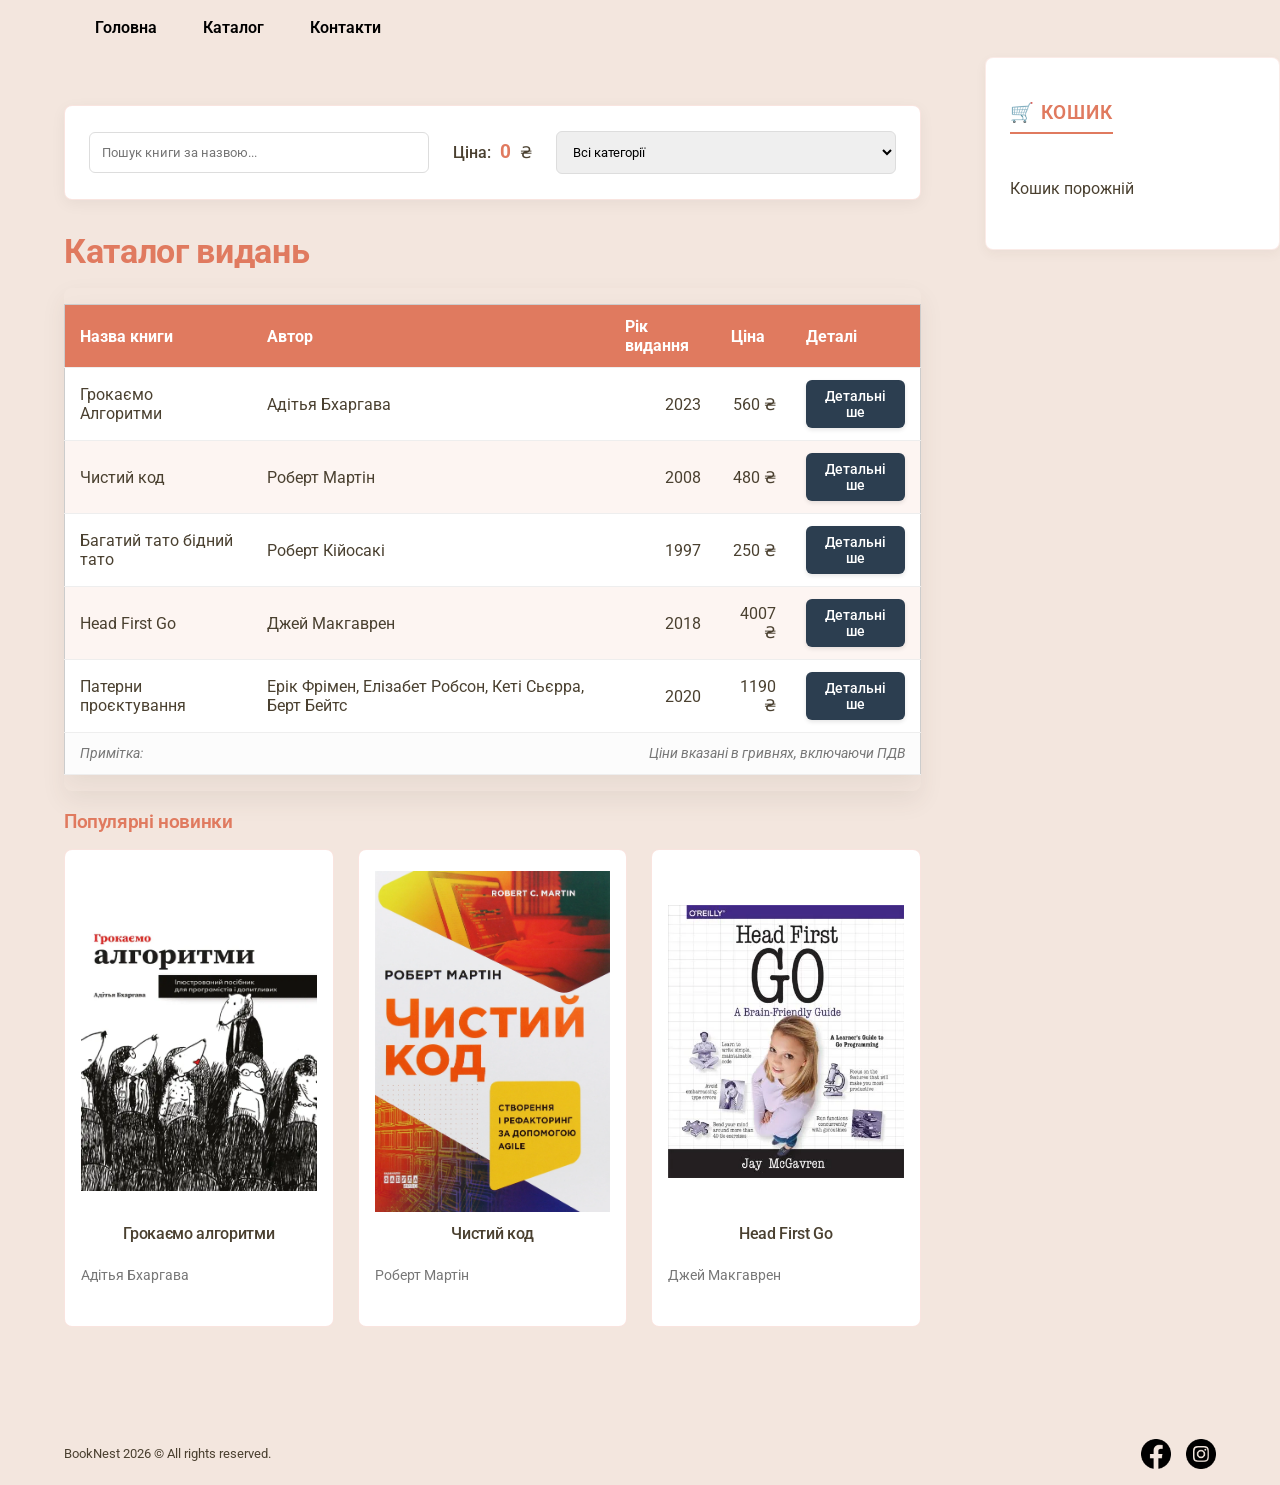
<file: catalog.html>
<!DOCTYPE html>
<html lang="uk">

<head>
    <meta charset="UTF-8">
    <meta name="viewport" content="width=device-width, initial-scale=1.0">
    <!-- SEO опис -->
    <meta name="description" content="Каталог книг онлайн бібліотеки. Переглядайте книги за жанрами та авторами.">
    <!-- Open Graph -->
    <meta property="og:title" content="Каталог книг | Онлайн бібліотека">
    <meta property="og:description" content="Великий каталог книг онлайн: художня, наукова та класика.">
    <meta property="og:image" content="images/icon/catalog.webp">
    <link rel="preconnect" href="https://fonts.googleapis.com">
    <link rel="preconnect" href="https://fonts.gstatic.com" crossorigin>
    <link href="https://fonts.googleapis.com/css2?family=Roboto:ital,wght@0,100..900;1,100..900&display=swap"
        rel="stylesheet">
    <link rel="stylesheet" href="styles.css">
    <link rel="stylesheet" href="style_adaptive.css">
    <title>Каталог</title>
</head>

<body>
    <script src="script.js" defer></script>
    <header>
        <nav class="top-nav">
            <input id="menu-toggle" type="checkbox">

            <label class="menu-button-container" for="menu-toggle">
                <div class="menu-button"></div>
            </label>

            <ul class="menu">
                <li><a href="index.html">Головна</a></li>
                <li><a href="catalog.html">Каталог</a></li>
                <li><a href="contacts.html">Контакти</a></li>
            </ul>
        </nav>
    </header>
    <main>
        <div class="controls">
            <input type="text" id="book-search" placeholder="Пошук книги за назвою...">
            <p>Ціна: <strong id="price-display">0</strong> &#8372;</p>
            <select id="category-filter">
                <option value="all">Всі категорії</option>
            </select>
        </div>
        <h2>Каталог видань</h2>
        <div class="table-wrapper">
            <table>
                <thead>
                    <tr>
                        <th>Назва книги</th>
                        <th>Автор</th>
                        <th>Рік видання</th>
                        <th>Ціна</th>
                        <th>Деталі</th>
                    </tr>
                </thead>
                <tbody id="catalog-body">
                </tbody>
                <tfoot>
                    <tr>
                        <td colspan="2">Примітка:</td>
                        <td colspan="3" class="table-note">Ціни вказані в гривнях, включаючи ПДВ</td>
                    </tr>
                </tfoot>
            </table>
        </div>
        <section class="featured-books" id="popular-new-arrivals">
            <h3>Популярні новинки</h3>
            <div class="smart-grid">
                <div class="book-item">
                    <img src="images/Grokking_Algorithms.webp" alt="Обкладинка">
                    <h4>Грокаємо алгоритми</h4>
                    <p>Адітья Бхаргава</p>
                </div>
                <div class="book-item">
                    <img src="images/Clean_Code.webp" alt="Обкладинка">
                    <h4>Чистий код</h4>
                    <p>Роберт Мартін</p>
                </div>
                <div class="book-item">
                    <img src="images/Head_First_Go.webp" alt="Обкладинка">
                    <h4>Head First Go</h4>
                    <p>Джей Макгаврен</p>
                </div>
            </div>
        </section>
    </main>
    <aside class="sidebar">
        <h3>🛒 Кошик</h3>
        <div id="cart-content">
            <p class="empty-msg">Кошик порожній</p>
        </div>
    </aside>
    <footer>
        <p>BookNest 2026 &#169; All rights reserved.</p>
        <div class="social-icons">
            <a href="#popular-new-arrivals">
                <img src="/images/icon/facebook.webp" alt="">
            </a>
            <a href="#">
                <img src="/images/icon/instagram.webp" alt="">
            </a>
        </div>
    </footer>
</body>

</html>
</file>
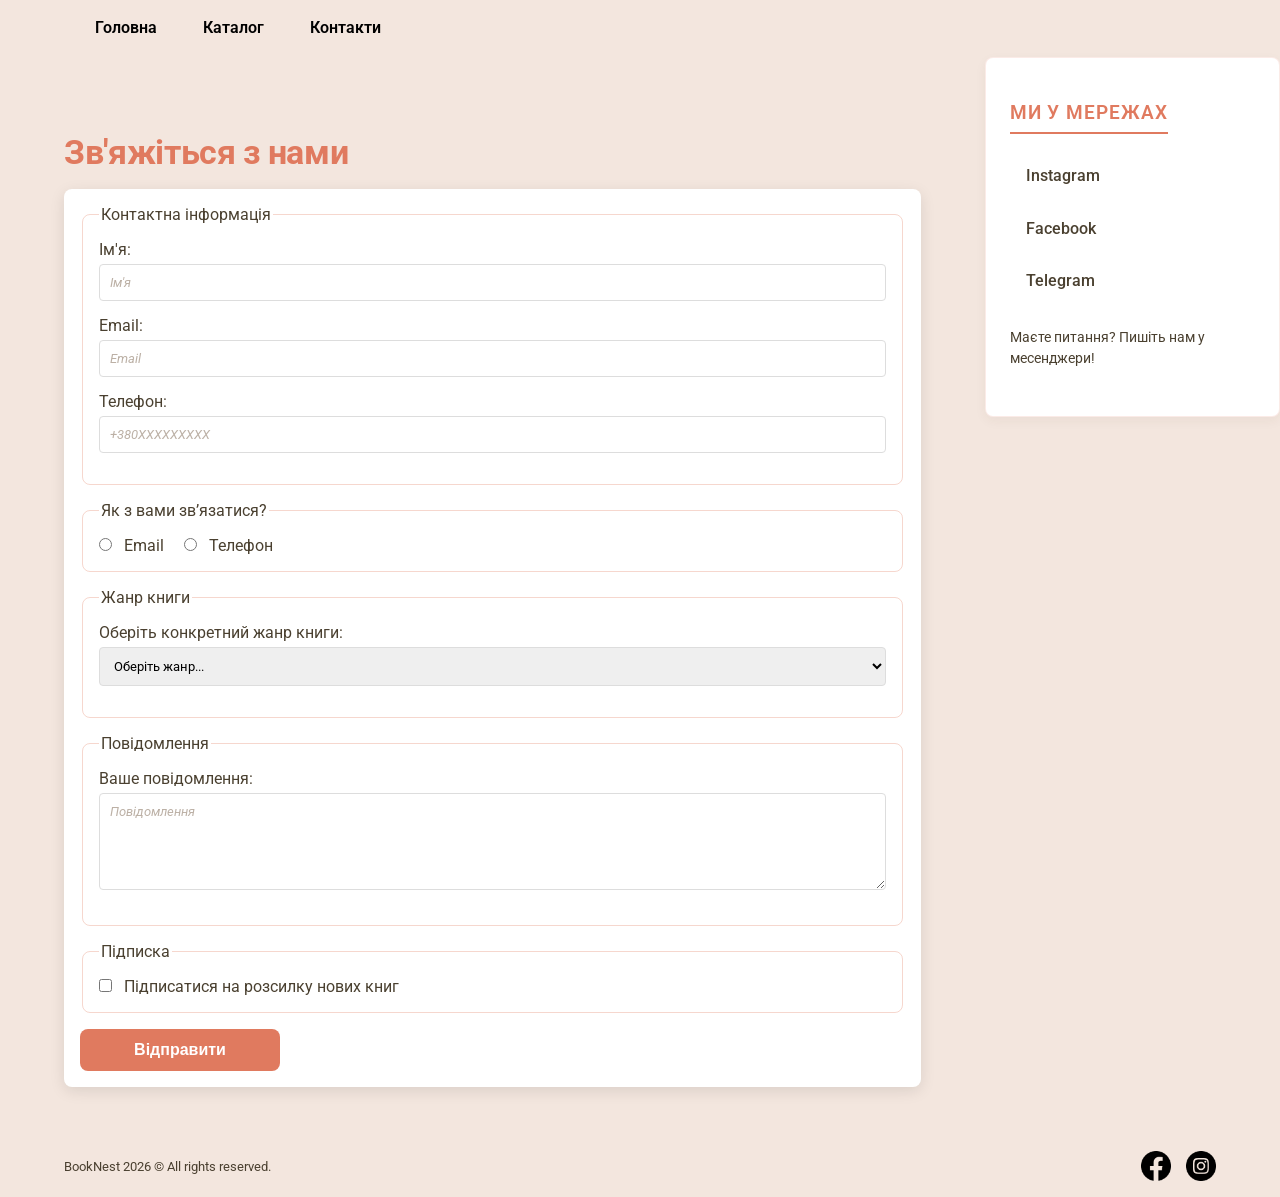
<file: contacts.html>
<!DOCTYPE html>
<html lang="uk">

<head>
    <meta charset="UTF-8">
    <!-- Адаптивність -->
    <meta name="viewport" content="width=device-width, initial-scale=1.0">
    <!-- SEO опис -->
    <meta name="description" content="Контакти онлайн бібліотеки. Зв'яжіться з нами через форму зворотного зв'язку.">
    <!-- Open Graph -->
    <meta property="og:title" content="Контакти | Онлайн бібліотека">
    <meta property="og:description" content="Напишіть нам через форму зворотного зв'язку або знайдіть контакти.">
    <meta property="og:image" content="images/icon/contacts.webp">
    <link rel="preconnect" href="https://fonts.googleapis.com">
    <link rel="preconnect" href="https://fonts.gstatic.com" crossorigin>
    <link href="https://fonts.googleapis.com/css2?family=Roboto:ital,wght@0,100..900;1,100..900&display=swap"
        rel="stylesheet">
    <link rel="stylesheet" href="styles.css">
    <link rel="stylesheet" href="style_adaptive.css">
    <title>Контакти</title>
</head>

<body>
    <script src="script.js" defer></script>
    <header>
        <nav class="top-nav">
            <input id="menu-toggle" type="checkbox">
            <label class="menu-button-container" for="menu-toggle">
                <div class="menu-button"></div>
            </label>
            <ul class="menu">
                <li><a href="index.html">Головна</a></li>
                <li><a href="catalog.html">Каталог</a></li>
                <li><a href="contacts.html">Контакти</a></li>
            </ul>
        </nav>
    </header>
    <main>
        <h2>Зв'яжіться з нами</h2>
        <form id="container-form">
            <fieldset>
                <legend>Контактна інформація</legend>
                <label for="name">Ім'я:</label>
                <input type="text" id="name" placeholder="Ім'я" required>

                <label for="email">Email:</label>
                <input type="email" id="email" placeholder="Email" required
                    pattern="^[a-zA-Z0-9._%+\-]+@[a-zA-Z0-9.-]+\.[a-zA-Z]{2,}$">
                    
                <label for="phone">Телефон:</label>
                <input type="tel" id="phone" placeholder="+380XXXXXXXXX" required pattern="\+380\d{9}">
            </fieldset>
            <fieldset>
                <legend>Як з вами зв’язатися?</legend>
                <input type="radio" id="contact-email" name="contact-method" value="email" required>
                <label for="contact-email">Email</label>

                <input type="radio" id="contact-phone" name="contact-method" value="phone">
                <label for="contact-phone">Телефон</label>
            </fieldset>
            <fieldset>
                <legend>Жанр книги</legend>
                <label for="genre">Оберіть конкретний жанр книги:</label>
                <select name="genre" id="genre" required>
                    <option value="" disabled selected>Оберіть жанр...</option>
                    <optgroup label="Художня література">
                        <option value="fantasy">Фентезі</option>
                        <option value="detective">Детектив</option>
                    </optgroup>
                    <optgroup label="Наукова література">
                        <option value="programming">Програмування</option>
                        <option value="mathematics">Математика</option>
                    </optgroup>
                </select>
            </fieldset>
            <fieldset>
                <legend>Повідомлення</legend>
                <label for="message">Ваше повідомлення:</label><br>
                <textarea name="message" id="message" rows="5" cols="40" placeholder="Повідомлення" required></textarea>
            </fieldset>
            <fieldset>
                <legend>Підписка</legend>
                <input type="checkbox" id="subscribe" name="subscribe" value="yes">
                <label for="subscribe">Підписатися на розсилку нових книг</label>
            </fieldset>
            <button type="submit">Відправити</button>
        </form>
    </main>
    <aside class="sidebar">
        <h3>Ми у мережах</h3>
        <ul>
            <li><a href="https://instagram.com" target="_blank">Instagram</a></li>
            <li><a href="https://facebook.com" target="_blank">Facebook</a></li>
            <li><a href="https://t.me" target="_blank">Telegram</a></li>
        </ul>
        <div style="margin-top: 1rem; font-size: 0.85rem;">
            <p>Маєте питання? Пишіть нам у месенджери!</p>
        </div>
    </aside>
    <footer>
        <p>BookNest 2026 &#169; All rights reserved.</p>
        <div class="social-icons">
            <a href="#popular-new-arrivals">
                <img src="/images/icon/facebook.webp" alt="">
            </a>
            <a href="#">
                <img src="/images/icon/instagram.webp" alt="">
            </a>
        </div>
    </footer>
</body>

</html>
</file>
<file: styles.css>
/* CSS-змінні та відносні одиниці (rem) */
:root {
    --main-color: #f3e6de;
    --accent-color: #e07a5f;
    --text-color: #4a4030;
    --nav-color: #000000;
    --nav-color--hover: #4a4030;
    --border-radius: 0.5rem;
    --spacing: 1rem;
    --container-width: 100rem;
}

.logo {
    width: 5rem;
    height: 5rem;
    border: none;
    border-radius: 0.5rem;
    margin-top: 1rem;
}

/* Встановлюємо глобальне правило  box-sizing = border-box */
*,
*::before,
*::after {
    box-sizing: border-box;
    list-style: none;
}

/* Центрування головного контейнера та padding */
header,
main,
footer {
    width: 100%;
    margin: 0 auto;
    padding: 0 var(--spacing);
}

main {
    padding-top: 2rem;
    padding-bottom: 2rem;
}

body {
    background-color: var(--main-color);
    color: var(--text-color);
    font-family: 'Roboto', sans-serif;
    overflow-x: hidden;
}

/* Ієрархія заголовків та міжлітерний інтервал */
h1,
h2,
h3,
h4,
h5,
h6 {
    color: var(--accent-color);
    line-height: 1.2;
    margin-bottom: var(--spacing);
    letter-spacing: -0.02em;
}

h1 {
    color: var(--accent-color);
    font-weight: 900;
    font-size: 2rem;
}

h2 {
    font-size: 2rem;
    font-weight: 700;
    letter-spacing: -0.01em;
}

h3 {
    font-size: 1.75rem;
    font-weight: 600;
}

h4 {
    font-size: 1.5rem;
    font-weight: 500;
}

/* Налаштування параграфів */
p {
    color: var(--text-color);
    line-height: 1.5;
    text-align: left;
    margin-bottom: var(--spacing);
    padding: 0.5rem 0;
}

/* Закруглення + рамка та тіні і ефект "elevation" */
picture img,
video {
    display: block;
    max-width: 100%;
    height: auto;
    border: 2px solid var(--accent-color);
    border-radius: var(--border-radius);
    margin: var(--spacing) 0;
    box-shadow: 0 8px 20px rgba(0, 0, 0, 0.15);
}

table,
form {
    border: 1px solid #ccc;
    border-radius: var(--border-radius);
    padding: var(--spacing);
    background-color: #fff;
}

/* Обгортка для прокрутки таблиці */
.table-wrapper {
    width: 100%;
    overflow-x: auto;
    border-radius: var(--border-radius);
    box-shadow: 0 10px 25px rgba(74, 64, 48, 0.08);
    margin: var(--spacing) 0;
}


/* Кастомізація таблиці + використання overflow для контенту */
table {
    width: 100%;
    box-shadow: 0 10px 25px rgba(74, 64, 48, 0.08);
    overflow: hidden;
    margin: var(--spacing) 0;
    border-radius: var(--border-radius);
    overflow-x: auto;
    border-collapse: collapse;
}

thead tr {
    background-color: var(--accent-color);
    color: white;
}

th,
td {
    padding: 12px 15px;
    text-align: left;
    border-bottom: 1px solid #eee;
    white-space: normal;
    word-break: break-word;
}

tbody tr:nth-child(even) {
    background-color: #fdf5f2;
}

tbody tr:hover {
    background-color: #fae9e4;
    transition: background-color 0.2s;
}

tfoot {
    font-style: italic;
    font-size: 0.9rem;
    color: #777;
    background-color: #fcfcfc;
}

.table-note {
    text-align: right;
}

thead {
    background-color: var(--accent-color);
    color: white;
}

form {
    box-shadow: 0 4px 15px rgba(0, 0, 0, 0.1);
    border: none;
}

form textarea {
    max-height: 300px;
    overflow-y: auto;
    resize: vertical;
}

form input {
    border: none;
}

/* Кастомізуємо input, textarea, select при фокусі*/
form input:focus,
form textarea:focus,
form select:focus {
    outline: none;
    border: 2px solid var(--accent-color);
    background-color: #fffaf8;
    box-shadow: 0 4px 12px rgba(224, 122, 95, 0.15);
    transform: translateY(-1px);
}

/* Кастомізуємо input, textarea, select*/
form input,
form textarea,
form select {
    width: 100%;
    padding: 10px;
    margin-top: 5px;
    margin-bottom: 15px;
    border: 1px solid #ddd;
    border-radius: 4px;
    font-family: inherit;
    transition: all 0.3s ease;
}

/* Кастомізація чекбоксу та радіо кнопок */
form input[type="radio"],
form input[type="checkbox"] {
    display: inline-block;
    width: auto;
    height: auto;
    margin: 0 0.5rem 0 0;
    cursor: pointer;
    appearance: radio;
}

label[for] {
    display: inline-block;
    margin-right: 1rem;
    cursor: pointer;
}

fieldset {
    border: 1px solid var(--accent-color);
    border: 1px solid rgba(224, 122, 95, 0.3);
    transition: box-shadow 0.3s ease;
    border-radius: var(--border-radius);
    margin-bottom: var(--spacing);
    padding: var(--spacing);
}

fieldset:focus-within {
    box-shadow: 0 2px 8px rgba(224, 122, 95, 0.2);
}

/* Стилізація кнопок типу submit */
button[type="submit"] {
    background-color: var(--accent-color);
    color: white;
    padding: 12px 24px;
    border: none;
    border-radius: var(--border-radius);
    font-size: 1rem;
    font-weight: 700;
    cursor: pointer;
    transition: background-color 0.3s, transform 0.2s;
    display: block;
    width: 100%;
}

button[type="submit"]:hover {
    background-color: #d0694f;
    transform: scale(1.02);
}

button[type="submit"]:active {
    transform: scale(0.98);
}

/* Кастомізація placeholder */
form input::placeholder,
textarea::placeholder {
    color: #a09080;
    font-style: italic;
    opacity: 0.7;
}

/* Валідація: червона рамка при помилці */
form input:invalid:not(:placeholder-shown) {
    /* :not(:placeholder-shown) потрібен, аби порожні поля не були червоними одразу при завантаженні сторінки */
    border: 2px solid #ff1900;
}

/* Зелена рамка при правильному заповненні */
form input:valid:not(:placeholder-shown) {
    border: 2px solid #2ecc71;
}

/* Flexbox навігація */
nav ul {
    display: flex;
    justify-content: space-around;
    flex-direction: row;
    align-items: center;
    flex-wrap: wrap;
    gap: 1rem;
    margin: 0;
    padding: 0.5rem 0;
    list-style: none;
    text-align: left;
}

nav ul li {
    font-size: 1rem;
}

/* Аби останній елемент не мав зайвого відступу  */
nav ul li:last-child {
    margin-right: 0;
}

/* Стилізація посилань + плавний перехід між посиланнями*/
nav ul li a {
    display: block;
    /* збільшення зони кліку */
    padding: 10px 15px;
    text-decoration: none;
    color: var(--nav-color);
    font-weight: 600;
    border-bottom: 2px solid transparent;
    /* резервуємо місце під рамку, аби текст не стрибав */
    transition: all 0.3s ease;
    white-space: nowrap;
}

/* Ефект зміни кольору тексту у меню при наведенні */
nav ul li a:hover {
    color: var(--nav-color--hover);
}

/* Ефект активного меню */
nav ul li a.active {
    color: var(--accent-color);
    border-bottom-color: var(--accent-color);
}

/* Вирівнювання чисел у таблиці праворуч */
.number-cell {
    text-align: right;
}

/* Простий footer */
footer {
    display: flex;
    flex-direction: row;
    justify-content: space-between;
    /* копірайт і іконки по краях */
    align-items: center;
    flex-wrap: wrap;
    gap: 0.5rem;
    padding-top: 1rem;
    padding-bottom: 1rem;
}

footer p {
    font-size: 0.8rem;
    margin: 0;
    padding: 0;
}

.social-icons {
    display: flex;
    gap: 15px
}

.social-icons a img {
    width: 30px;
}


/* Основний контейнер сайдбару */
.sidebar {
    background-color: #ffffff;
    /* Білий фон для контрасту */
    padding: 1.5rem;
    border-radius: var(--border-radius);
    border: 1px solid rgba(224, 122, 95, 0.15);
    /* Дуже тонка рамка в колір акценту */
    box-shadow: 0 4px 12px rgba(74, 64, 48, 0.05);
    height: fit-content;
}

/* Заголовок сайдбару */
.sidebar h3 {
    font-size: 1.2rem;
    text-transform: uppercase;
    letter-spacing: 0.05em;
    margin-bottom: 1.2rem;
    padding-bottom: 0.5rem;
    border-bottom: 2px solid var(--accent-color);
    display: inline-block;
    /* Щоб лінія підкреслення не була на всю ширину */
}

/* Список категорій */
.sidebar ul {
    padding: 0;
    margin: 0;
    list-style: none;
    /* Прибираємо маркери */
}

.sidebar ul li {
    margin-bottom: 0.5rem;
}

/* Стилізація посилань */
.sidebar ul li a {
    display: block;
    padding: 0.8rem 1rem;
    color: var(--text-color);
    text-decoration: none;
    font-weight: 500;
    border-radius: 6px;
    transition: all 0.3s ease;
    background-color: transparent;
}

/* Ефект при наведенні */
.sidebar ul li a:hover {
    background-color: #fdf5f2;
    /* Світло-бежевий фон */
    color: var(--accent-color);
    padding-left: 1.5rem;
    /* Ефект "зміщення" вправо */
}

/* Активний стан */
.sidebar ul li a.active {
    background-color: var(--accent-color);
    color: white;
}


/* Розумна сітка карток у каталозі*/
.smart-grid {
    display: grid;
    grid-template-columns: repeat(auto-fit, minmax(200px, 1fr));
    gap: 1.5rem;
    margin-bottom: 3rem;
}

.book-item {
    background-color: #fff;
    padding: 1rem;
    border-radius: var(--border-radius);
    border: 1px solid rgba(224, 122, 95, 0.2);
    text-align: center;
    transition: transform 0.2s;
}

.book-item:hover {
    transform: scale(1.03);
    box-shadow: 0 5px 15px rgba(0, 0, 0, 0.1);
}

.book-item img {
    width: 100%;
    height: 350px;
    /* Фіксована висота для однорідності */
    object-fit: contain;
    border-radius: 4px;
    margin-bottom: 0.5rem;
}

.book-item h4 {
    font-size: 1rem;
    margin: 0.5rem 0;
    color: var(--text-color);
}

.book-item p {
    font-size: 0.85rem;
    color: #777;
}

/* Стилі для кнопки "Детальніше" */
.details-button {
    padding: 8px 16px;
    font-family: 'Roboto', sans-serif;
    font-size: 14px;
    font-weight: 500;
    color: #ffffff;
    background-color: #2c3e50;
    border: none;
    border-radius: 6px;
    cursor: pointer;
    transition: all 0.3s ease;
    box-shadow: 0 2px 4px rgba(0, 0, 0, 0.1);
    display: inline-block;
}

.details-button:hover {
    background-color: #34495e;
    transform: translateY(-1px);
    box-shadow: 0 4px 8px rgba(0, 0, 0, 0.15);
}

/* Ефект при натисканні */
.details-button:active {
    transform: translateY(0);
    box-shadow: 0 1px 2px rgba(0, 0, 0, 0.1);
}

/* Стилізація самої комірки, де лежить кнопка */
.action-cell {
    text-align: center;
    /* Центруємо кнопку в колонці */
    vertical-align: middle;
}

/* Стилізація обраного товару */
.book-item.selected {
    outline: 1.5px solid #ffaf5f;
    transform: scale(1.02);
    transition: all 0.2s ease;
}

/* Стиль для активного рядка в таблиці */
#catalog-body tr.active {
    background-color: #ffc464;
    border-left: 4px solid #2c3e50;
}

.controls {
    display: flex;
    flex-wrap: wrap;
    align-items: center;
    gap: 1.5rem;
    background-color: #fff;
    padding: 1.5rem;
    border-radius: var(--border-radius);
    box-shadow: 0 4px 15px rgba(0, 0, 0, 0.05);
    margin-bottom: 2rem;
    border: 1px solid rgba(224, 122, 95, 0.2);
}

/* Поле пошуку та селект */
#book-search,
#category-filter {
    flex: 1;
    min-width: 200px;
    padding: 12px;
    border: 1px solid #ddd;
    border-radius: 6px;
    font-family: inherit;
    transition: all 0.3s ease;
}

/* Стилізація відображення ціни */
.controls p {
    margin: 0;
    font-weight: 500;
    color: var(--text-color);
    white-space: nowrap;
}

#price-display {
    color: var(--accent-color);
    font-size: 1.2rem;
    padding: 0 5px;
}

#book-search:focus,
#category-filter:focus {
    outline: none;
    border-color: var(--accent-color);
    box-shadow: 0 0 0 3px rgba(224, 122, 95, 0.15);
}

/* Анімація для кошика */
.cart-item-copy {
    display: flex;
    justify-content: space-between;
    padding: 10px;
    margin-bottom: 8px;
    border-radius: var(--border-radius);
    background-color: #9e9d9d;
    border: 1px solid rgba(224, 122, 95, 0.2);
    opacity: 100;
    transform: translateX(0);
    transition: all 0.4s;
}

.added-animation {
    opacity: 0;
    transform: translateX(-20px);
}
</file>
<file: style_adaptive.css>
/* MOBILE FIRST */

/* Налаштовуємо базові стилі (шрифти)  */
h1 {
    font-size: 1.38rem;
}

h2 {
    font-size: 1.35rem;
}

h3 {
    font-size: 1.2rem;
}

/* Гнучкий медіа контент */
img,
video,
audio,
picture img {
    max-width: 100%;
    height: auto;
    display: block;
}

/* GRID архітектура для Mobile First */
body {
    display: grid;
    grid-template-columns: 1fr;
    grid-template-rows: auto;
    grid-template-areas:
        "header"
        "main"
        "sidebar"
        /* sidebar під main на мобільних */
        "footer";
    gap: 0;
    /* відступи задаємо через padding самих секцій */
    min-height: 100vh;
}

/* Призначаємо імена grid-елементам */
header {
    grid-area: header;
}

main {
    grid-area: main;
}

footer {
    grid-area: footer;
}

aside,
.sidebar {
    grid-area: sidebar;
}

/* Медіа-запит для планшетів та десктопу*/
@media (min-width: 768px) {

    /* Типографіка — збільшуємо заголовки */
    h1 {
        font-size: 2.5rem;
    }

    h2 {
        font-size: 2.1rem;
    }

    /* Збільшуємо padding контейнера */
    header,
    main,
    footer {
        padding-left: 4rem;
        padding-right: 4rem;
    }

    main {
        padding-top: 3rem;
        padding-bottom: 3rem;
    }

    /* Кнопка submit — не на весь екран */
    button[type="submit"] {
        width: auto;
        min-width: 200px;
        margin: 0;
        /* вирівнювання залишаємо стандартним */
    }

    /* Grid для планшету і дексктопу дві колонки */
    body {
        grid-template-columns: 5fr 1.5fr;
        grid-template-areas:
            "header  header"
            "main    sidebar"
            /* sidebar праворуч від main */
            "footer  footer";

    }

    .sidebar {
        align-self: flex-start;
        /* Вирівнює сайдбар по верхньому краю grid-рядка */
    }
}

/* Для великих екранів */
@media (min-width: 1200px) {

    /* Обмежуємо максимальну ширину grid і центруємо */
    body {
        max-width: 100rem;
        margin: 0 auto;
    }
}


/* Покращення вигляду медіа на головній сторінці */
.media-container {
    display: flex;
    flex-direction: column;
    /* На мобільних в колонку*/
    gap: 1.5rem;
    margin-bottom: 2rem;
    width: 100%;
}

@media (min-width: 1024px) {
    .media-container {
        flex-direction: row;
        /* На великих екранах у ряд*/
        align-items: flex-start;
    }

    .media-container picture img,
    .media-container video {
        width: 100%;
        height: 400px;
        object-fit: cover;
        border-radius: var(--border-radius);
    }
}

/* Адаптивне меню-бургер */

/* Базові налаштування навігації */
.top-nav {
    display: flex;
    justify-content: space-between;
    align-items: center;
    padding: 0.5rem 1rem;
    position: relative;
    /* Важливо для позиціювання меню */
}

/* Кнопка-бургер (іконка) */
.menu-button-container {
    display: flex;
    height: 20px;
    width: 30px;
    cursor: pointer;
    flex-direction: column;
    justify-content: center;
    align-items: center;
    z-index: 1001;
    /* Поверх меню */
}

.menu-button,
.menu-button::before,
.menu-button::after {
    display: block;
    background-color: var(--accent-color);
    position: absolute;
    height: 3px;
    width: 25px;
    transition: transform 400ms ease;
    border-radius: 2px;
}

/* Анімація меню */

#menu-toggle {
    display: none;
    /* Ховаємо сам чекбокс */
}

.menu-button::before {
    content: '';
    margin-top: -8px;
}

.menu-button::after {
    content: '';
    margin-top: 8px;
}

/* Анімація бургера в "Х" при натисканні */
#menu-toggle:checked+.menu-button-container .menu-button {
    background: transparent;
}

#menu-toggle:checked+.menu-button-container .menu-button::before {
    margin-top: 0;
    transform: rotate(45deg);
}

#menu-toggle:checked+.menu-button-container .menu-button::after {
    margin-top: 0;
    transform: rotate(-45deg);
}

/* Мобільне меню */
@media (max-width: 767px) {
    .menu {
        position: fixed;
        top: 0;
        left: 0;
        width: 100%;
        /* Меню на всю ширину екрана */
        height: auto;
        /* Висота залежить від контенту */
        background-color: white;
        padding: 60px 0 20px 0;
        /* Відступ зверху, щоб не перекривати кнопку-бургер */
        box-shadow: 0 4px 10px rgba(0, 0, 0, 0.1);
        display: flex;
        flex-direction: column;
        align-items: center;
        gap: 1.5rem;
        /* Поява зверху */
        transform: translateY(-100%);
        /* Ховаємо вгору за межі екрана */
        transition: transform 0.5s cubic-bezier(0.23, 1, 0.32, 1);
        z-index: 1000;
    }

    /* Стан при натисканні */
    #menu-toggle:checked~.menu {
        transform: translateY(0);
    }

    .menu li {
        width: 100%;
        text-align: center;
    }

    .menu li a {
        font-size: 1.2rem;
        padding: 10px;
        display: block;
        color: var(--text-color);
        text-decoration: none;
    }
}

/* Десктопна та планшетна версія меню */
@media (min-width: 768px) {

    #menu-toggle,
    .menu-button,
    .menu-button-container,
    label[for="menu-toggle"] {
        display: none;
    }

    .menu {
        display: flex;
        flex-direction: row;
        position: static;
        /* Повертаємо у звичайний потік */
        transform: none;
        /* Вимикаємо анімацію */
        width: auto;
        height: auto;
        background: transparent;
        box-shadow: none;
        padding: 0;
        gap: 1rem;
    }
}


/* Темна тема та системна інтеграція */
@media (prefers-color-scheme: dark) {
    :root {
        color-scheme: dark;
        /* Основні змінні для всієї сторінки */
        --main-color: #111315;
        --text-color: #e8e0d8;
        --accent-color: #f3a97c;
        --nav-color: #f5eee7;
        --nav-color--hover: #f3a97c;
    }

    body {
        color: var(--text-color);
    }

    /* Заголовки та текст */
    h1,
    h2,
    h3,
    h4,
    h5,
    h6 {
        color: #ffd0b6;
    }

    p {
        color: #ddd4ca;
    }

    /* Адаптація основних блоків та візуальних ефектів до темної теми */
    .book-item,
    .sidebar,
    form,
    table,
    .table-wrapper,
    .menu {
        background-color: #1a1e22;
        border-color: rgba(243, 169, 124, 0.16);
        color: var(--text-color);
        box-shadow: 0 12px 30px rgba(0, 0, 0, 0.35);
    }

    .sidebar {
        border: 1px solid rgba(243, 169, 124, 0.18);
        transform: translateZ(0);
        /* Виносимо на окремий compositing шар — примусовий repaint */
        will-change: transform;
        /* Підказка браузеру рендерити елемент одразу */
    }

    .book-item,
    .sidebar,
    form {
        border: 1px solid rgba(243, 169, 124, 0.18);
        backdrop-filter: blur(6px);
    }

    .book-item:hover {
        transform: translateY(-4px) scale(1.01);
        box-shadow: 0 16px 28px rgba(0, 0, 0, 0.45);
    }

    .book-item h4 {
        color: #f2d8c8;
    }

    .book-item p {
        color: #bcb2aa;
    }

    /* Таблиці */
    thead tr,
    thead {
        background: linear-gradient(135deg, #f3a97c 0%, #e58d61 100%);
        color: #1b1613;
    }

    th,
    td {
        border-bottom: 1px solid rgba(255, 255, 255, 0.08);
        color: var(--text-color);
    }

    tbody tr:nth-child(even) {
        background-color: rgba(255, 255, 255, 0.02);
    }

    tbody tr:hover {
        background-color: rgba(243, 169, 124, 0.08);
    }

    tfoot {
        background-color: #161a1d;
        color: #b8afa7;
    }

    /* Форми */
    form input,
    textarea,
    select {
        background-color: #121416;
        color: var(--text-color);
        border: 1px solid rgba(243, 169, 124, 0.18);
    }

    form input,
    form textarea,
    form select {
        background-color: #121416;
        color: var(--text-color);
        border: 1px solid rgba(243, 169, 124, 0.18);
    }

    form input:focus,
    form textarea:focus,
    form select:focus {
        background-color: #161a1d;
        border-color: var(--accent-color);
        box-shadow: 0 0 0 4px rgba(243, 169, 124, 0.12);
    }

    form input::placeholder,
    textarea::placeholder {
        color: #8f8780;
        opacity: 0.9;
    }

    form input:invalid:not(:placeholder-shown) {
        border: 2px solid #ff6b6b;
    }

    form input:valid:not(:placeholder-shown) {
        border: 2px solid #56d364;
    }

    /* Кнопки */
    button[type="submit"] {
        background: linear-gradient(135deg, #f3a97c 0%, #e58d61 100%);
        color: #1b1613;
        box-shadow: 0 10px 20px rgba(243, 169, 124, 0.18);
    }

    button[type="submit"]:hover {
        background: linear-gradient(135deg, #f6b489 0%, #ea9b72 100%);
        transform: translateY(-1px) scale(1.01);
    }

    /* Навігація */
    nav ul li a,
    .menu li a {
        color: var(--nav-color);
    }

    nav ul li a:hover,
    .menu li a:hover {
        color: var(--nav-color--hover);
    }

    nav ul li a.active,
    .menu li a.active {
        color: var(--accent-color);
    }

    .menu-button,
    .menu-button::before,
    .menu-button::after {
        background-color: var(--accent-color);
    }

    /* Сайдбар */
    .sidebar h3 {
        color: #ffd0b6;
        border-bottom-color: rgba(243, 169, 124, 0.45);
    }

    .sidebar ul li a {
        color: var(--text-color);
    }

    .sidebar ul li a:hover {
        background-color: rgba(243, 169, 124, 0.08);
        color: #ffd7c4;
    }

    .sidebar ul li a.active {
        background-color: var(--accent-color);
        color: #1b1613;
    }

    /* Стилізація обраного товару */
    .book-item.selected {
        outline: 1.5px solid #78a9da;
        background-color: rgba(1, 128, 255, 0.05);
        transform: scale(1.02);
        transition: all 0.2s ease;
    }

    /* Стиль для активного рядка в таблиці */
    #catalog-body tr.active {
        background-color: #1A1A1A;
        border-left: 4px solid #ffffff;
    }

    .controls {
        background-color: #1a1e22;
        border-color: rgba(243, 169, 124, 0.18);
        box-shadow: 0 12px 30px rgba(0, 0, 0, 0.35);
    }

    #book-search, 
    #category-filter {
        background-color: #121416;
        color: var(--text-color);
        border-color: rgba(243, 169, 124, 0.2);
    }

    #book-search:focus, 
    #category-filter:focus {
        background-color: #161a1d;
        border-color: var(--accent-color);
    }

    .controls p {
        color: #ddd4ca;
    }

    #price-display {
        color: var(--accent-color);
    }

}
</file>
